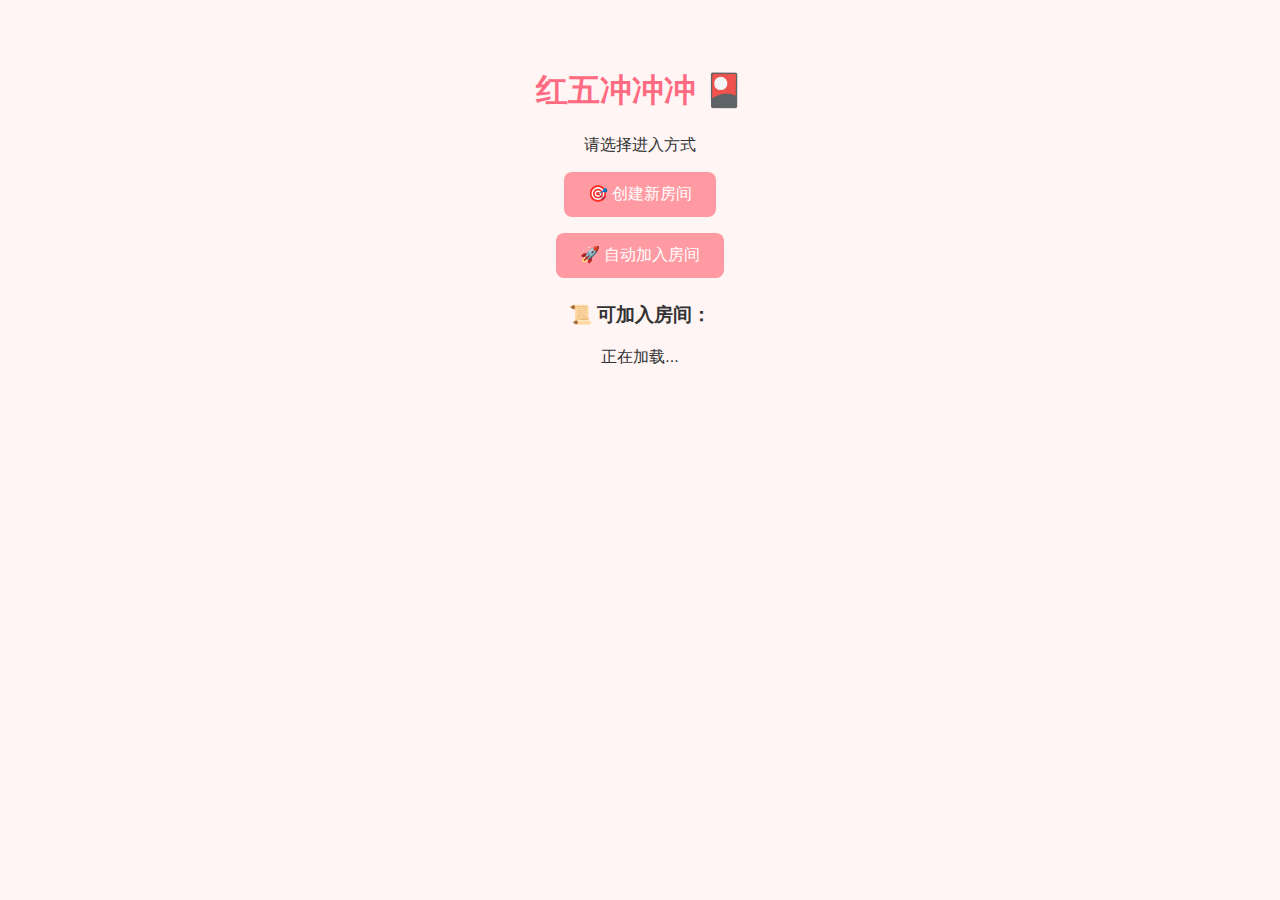
<file: index.html>
<!DOCTYPE html>
<html lang="zh">
<head>
  <meta charset="UTF-8">
  <title>欢迎进入红五冲冲冲</title>
  <style>
    body {
      font-family: 'Segoe UI', sans-serif;
      background-color: #FFF5F5;
      text-align: center;
      padding: 40px;
      color: #333;
    }
    h1 {
      color: #FF6B81;
    }
    button {
      display: block;
      margin: 16px auto;
      padding: 12px 24px;
      font-size: 16px;
      border: none;
      border-radius: 8px;
      background-color: #FF9AA2;
      color: white;
      cursor: pointer;
    }
    button:hover {
      background-color: #FF6B81;
    }
    #room-list {
      margin-top: 24px;
    }
  </style>
</head>
<body>
  <h1>红五冲冲冲 🎴</h1>
  <p>请选择进入方式</p>

  <button onclick="createRoom()">🎯 创建新房间</button>
  <button onclick="autoJoin()">🚀 自动加入房间</button>

  <div id="room-list">
    <h3>📜 可加入房间：</h3>
    <p>正在加载...</p>
  </div>

  <script>
    const ws = new WebSocket("ws://localhost:8765");

    ws.onopen = () => {
      ws.send(JSON.stringify({ type: "list_rooms" }));
    };

    ws.onmessage = (event) => {
      const data = JSON.parse(event.data);
  
      if (data.type === "room_list") {
        const container = document.getElementById("room-list");
        if (data.rooms.length === 0) {
          container.innerHTML = "<p>当前暂无房间，您可以创建一个。</p>";
          return;
        }
        container.innerHTML = "<h3>📜 可加入房间：</h3>";
        data.rooms.forEach(room => {
          const btn = document.createElement("button");
          btn.textContent = `${room.room_name}（ID: ${room.room_id.slice(0, 8)}）`;
          btn.onclick = () => joinRoom(room.room_id);
          container.appendChild(btn);
        });
      }
  
      if (data.type === "room_created") {
        localStorage.setItem("chosen_room_id", data.room_id);
        window.location.href = "client.html";
      }
  
      if (data.type === "error") {
        alert("❌ 错误：" + data.message);
      }
    };
  
    function createRoom() {
      const name = prompt("请为新房间输入一个名称（例如“大乱斗房”）");
      if (!name || !name.trim()) {
        alert("房间名称不能为空！"); //TODO：可以为空，若空则不返回名称
        return;
      }
      ws.send(JSON.stringify({ type: "create_room", room_name: name.trim() }));
    }
  
    function joinRoom(roomId) {
      localStorage.setItem("chosen_room_id", roomId);
      window.location.href = "client.html";
    }
  
    function autoJoin() {
      localStorage.setItem("chosen_room_id", "AUTO");
      window.location.href = "client.html";
    }
  </script>
</body>
</html>
</file>
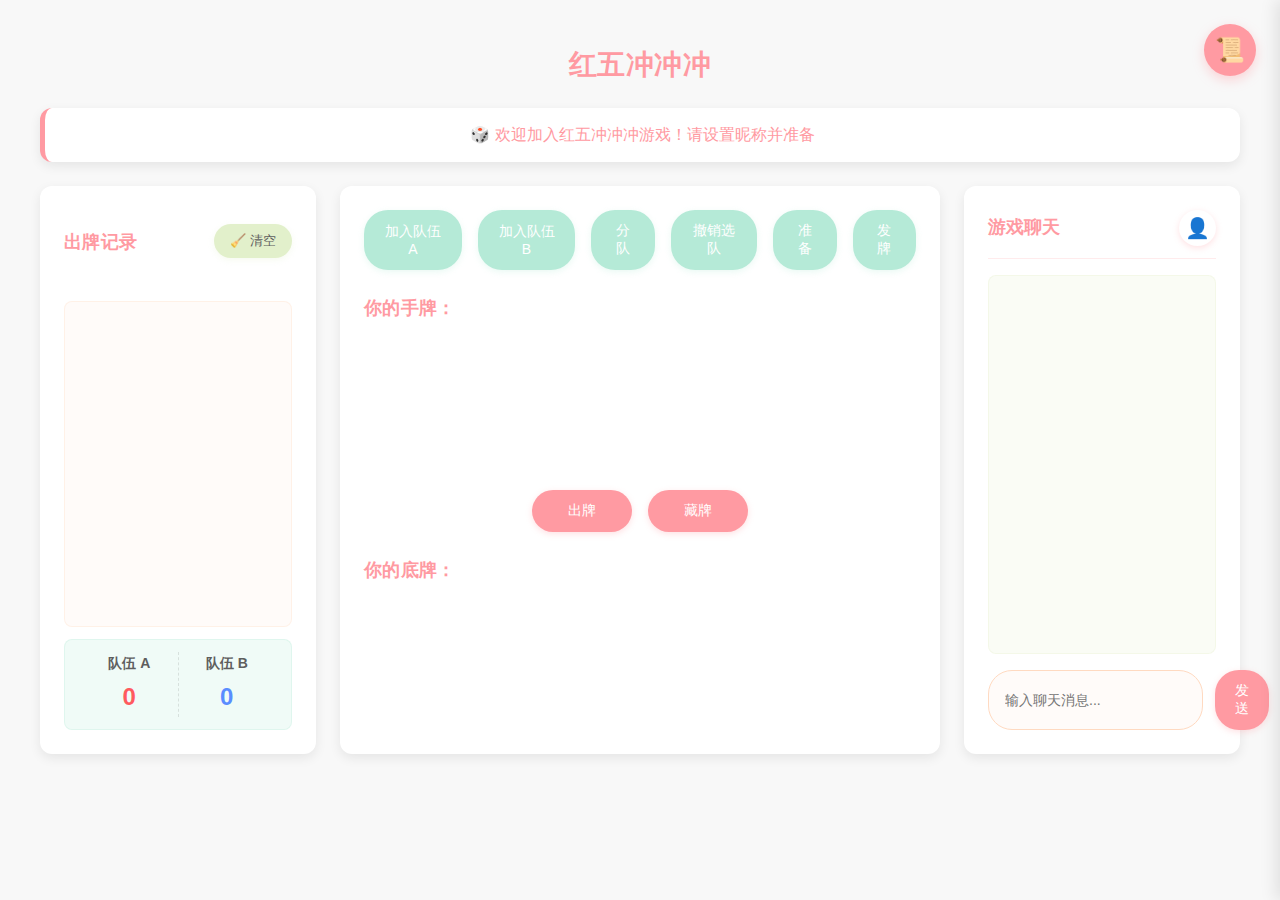
<file: client.html>
<!DOCTYPE html>
<html>
<head>
  <meta charset="UTF-8">
  <title>红五冲冲冲 - WebSocket 客户端</title>
  <style>
    /* ---------- 基础排版 ---------- */
    :root {
      --primary: #FF9AA2;      /* 主色调-粉 */
      --secondary: #FFB7B2;    /* 辅助色-浅粉 */
      --accent: #FFDAC1;       /* 强调色-米黄 */
      --light: #E2F0CB;       /* 亮色-薄荷绿 */
      --dark: #B5EAD7;        /* 暗色-浅绿 */
      --text: #5E5E5E;        /* 正文文字 */
      --text-light: #888;     /* 浅色文字 */
      --white: #FFFFFF;       /* 纯白 */
      --shadow: 0 4px 12px rgba(0,0,0,0.08); /* 标准阴影 */
    }

    body {
      font-family: 'Segoe UI', 'Helvetica Neue', sans-serif;
      max-width: 1200px;
      margin: 0 auto;
      padding: 20px;
      background-color: #F8F8F8;
      color: var(--text);
      line-height: 1.6;
    }

    h2 {
      color: var(--primary);
      text-align: center;
      margin-bottom: 20px;
      font-size: 28px;
      font-weight: 600;
      letter-spacing: 0.5px;
    }

    /* ---------- 房间状态 ---------- */
    #room-status {
      background-color: var(--white);
      padding: 14px;
      border-radius: 12px;
      margin-bottom: 24px;
      box-shadow: var(--shadow);
      font-weight: 500;
      text-align: center;
      min-height: 20px;
      border-left: 5px solid var(--primary);
      color: var(--primary);
      font-size: 16px;
    }

    /* ---------- 游戏区域布局 ---------- */
    .game-area {
      display: flex;
      gap: 24px;
    }

    /* 两侧面板统一样式 */
    .side-panel {
      flex: 1;
      min-width: 260px;
      max-width: 320px;
      display: flex;
      flex-direction: column;
      gap: 24px;
    }

    /* 中间手牌区 */
    .card-area {
      flex: 2;
      background-color: var(--white);
      padding: 24px;
      border-radius: 12px;
      box-shadow: var(--shadow);
    }

    /* ---------- 手牌区样式 ---------- */
    #hand { 
      position: relative; 
      min-height: 120px; 
      margin: 24px 0; 
    }

    .card-container { 
      position: relative; 
      width: 100%; 
      margin-bottom: 24px; 
    }

    .card-row { 
      display: flex; 
      justify-content: center; 
      width: 100%; 
      position: relative; 
    }

    .card-row:nth-child(2) { 
      top: 2px; 
      margin-left: 2px; 
    }

    .card {
      position: relative;
      width: 64px;
      height: 96px;
      background-color: var(--white);
      border-radius: 8px;
      box-shadow: 0 3px 6px rgba(0,0,0,0.1);
      display: flex;
      flex-direction: column;
      align-items: center;
      justify-content: center;
      font-size: 20px;
      font-weight: bold;
      transition: all 0.3s cubic-bezier(0.25, 0.8, 0.25, 1);
      cursor: pointer;
      user-select: none;
      transform-origin: center bottom;
      border: 2px solid var(--accent);
      margin-right: -42px;
    }

    .card-rank, .card-suit { 
      position: absolute; 
      left: 6px; 
    }
    .card-rank { 
      top: 6px; 
      font-size: 16px; 
    }
    .card-suit { 
      top: 26px; 
      font-size: 16px; 
    }

    .card:hover {
      transform: translateY(-10px);
      box-shadow: 0 8px 16px rgba(0,0,0,0.15);
      z-index: 5;
    }

    .card.selected {
      transform: translateY(-24px);
      border: 2px solid var(--primary);
      box-shadow: 0 12px 24px rgba(0,0,0,0.2);
      z-index: 10;
    }

    .card[data-suit="♥"] .card-rank,
    .card[data-suit="♥"] .card-suit,
    .card[data-suit="♦"] .card-rank,
    .card[data-suit="♦"] .card-suit { color: #FF5A5F; }

    .card[data-suit="♠"] .card-rank,
    .card[data-suit="♠"] .card-suit,
    .card[data-suit="♣"] .card-rank,
    .card[data-suit="♣"] .card-suit { color: #3A3A3A; }

    #hidden {
      display: flex;
      flex-wrap: wrap;
      gap: 12px;
      margin: 24px 0;
      justify-content: center;
    }

    #hidden span {
      display: inline-block;
      padding: 10px 16px;
      font-size: 14px;
      border: 2px solid var(--accent);
      border-radius: 8px;
      min-width: 42px;
      text-align: center;
      background-color: var(--white);
      box-shadow: 0 2px 4px rgba(0,0,0,0.05);
      transition: all 0.2s;
    }

    /* ---------- 出牌记录面板 ---------- */
    .play-log-panel {
      background-color: var(--white);
      padding: 24px;
      border-radius: 12px;
      box-shadow: var(--shadow);
      height: 520px;
      display: flex;
      flex-direction: column;
    }

    .play-log-header {
      display: flex;
      justify-content: space-between;
      align-items: center;
      margin-bottom: 16px;
    }

    .play-log-content {
      flex: 1;
      overflow-y: auto;
      padding: 12px;
      background-color: rgba(255, 218, 193, 0.1);
      border-radius: 8px;
      font-family: 'Consolas', monospace;
      white-space: pre-wrap;
      font-size: 13px;
      line-height: 1.5;
      color: var(--text);
      border: 1px solid rgba(255, 218, 193, 0.3);
      margin-bottom: 12px;
    }

    /* ---------- 得分显示区 ---------- */
    .score-display {
      display: flex;
      justify-content: space-between;
      background: rgba(181, 234, 215, 0.2);
      border-radius: 8px;
      padding: 12px 16px;
      margin-top: auto;
      border: 1px solid rgba(181, 234, 215, 0.3);
    }

    .team-score {
      display: flex;
      flex-direction: column;
      align-items: center;
      flex: 1;
    }

    .team-score:first-child {
      border-right: 1px dashed rgba(0,0,0,0.1);
    }

    .team-name {
      font-size: 14px;
      font-weight: 600;
      color: var(--text);
      margin-bottom: 4px;
    }

    .team-points {
      font-size: 24px;
      font-weight: 700;
      color: var(--primary);
    }

    .team-a .team-points {
      color: #FF5A5F;
    }

    .team-b .team-points {
      color: #5A8DFF;
    }

    /* ---------- 聊天区 ---------- */
    .chat-area {
      background-color: var(--white);
      padding: 24px;
      border-radius: 12px;
      box-shadow: var(--shadow);
      height: 520px;
      display: flex;
      flex-direction: column;
    }

    .chat-header {
      font-size: 18px;
      font-weight: 600;
      color: var(--primary);
      margin-bottom: 16px;
      padding-bottom: 12px;
      border-bottom: 1px solid rgba(255, 154, 162, 0.2);
      display: flex;
      justify-content: space-between;
      align-items: center;
    }

    .chat-messages {
      flex: 1;
      overflow-y: auto;
      padding: 12px;
      background-color: rgba(229, 240, 203, 0.2);
      border-radius: 8px;
      margin-bottom: 16px;
      max-height: calc(100% - 60px);
      border: 1px solid rgba(229, 240, 203, 0.3);
    }

    .message {
      margin-bottom: 12px;
      max-width: 80%;
      padding: 10px 14px;
      border-radius: 18px;
      font-size: 14px;
      line-height: 1.4;
      word-wrap: break-word;
      transition: all 0.2s;
    }

    .message-other {
      align-self: flex-start;
      background-color: var(--secondary);
      color: var(--text);
      border-top-left-radius: 4px;
    }

    .message-self {
      align-self: flex-end;
      background-color: var(--primary);
      color: white;
      border-top-right-radius: 4px;
    }

    .message-sender {
      font-size: 12px;
      color: var(--text-light);
      margin-bottom: 4px;
      font-weight: 500;
    }

    .message-self .message-sender {
      text-align: right;
      color: rgba(255,255,255,0.8);
    }

    .chat-input {
      display: flex;
      gap: 12px;
    }

    .chat-input input {
      flex: 1;
      padding: 12px 16px;
      border: 1px solid var(--accent);
      border-radius: 24px;
      font-size: 14px;
      transition: border-color 0.3s;
      background-color: rgba(255, 218, 193, 0.1);
    }

    .chat-input input:focus {
      outline: none;
      border-color: var(--primary);
    }

    /* ---------- 按钮样式 ---------- */
    button {
      padding: 12px 20px;
      background-color: var(--primary);
      color: white;
      border: none;
      border-radius: 24px;
      cursor: pointer;
      transition: all 0.3s;
      font-weight: 500;
      font-size: 14px;
      box-shadow: 0 2px 6px rgba(255, 154, 162, 0.3);
    }

    button:hover {
      background-color: #FF7B85;
      transform: translateY(-2px);
      box-shadow: 0 4px 12px rgba(255, 154, 162, 0.4);
    }

    button:active {
      transform: translateY(0);
    }

    /* 特殊按钮样式 */
    .action-buttons button {
      min-width: 100px;
    }

    .game-prepare button {
      background-color: var(--dark);
      box-shadow: 0 2px 6px rgba(181, 234, 215, 0.3);
    }

    .game-prepare button:hover {
      background-color: #9DD9C5;
      box-shadow: 0 4px 12px rgba(181, 234, 215, 0.4);
    }

    .chat-input button {
      background-color: var(--primary);
      padding: 12px 20px;
    }

    /* 清空按钮 */
    .play-log-header button {
      background-color: var(--light);
      color: var(--text);
      padding: 8px 16px;
      font-size: 13px;
      box-shadow: 0 2px 6px rgba(226, 240, 203, 0.3);
    }

    .play-log-header button:hover {
      background-color: #D0E6B3;
      box-shadow: 0 4px 12px rgba(226, 240, 203, 0.4);
    }

    /* ---------- 标题样式 ---------- */
    .section-title { 
      color: var(--primary); 
      margin-bottom: 16px; 
      font-size: 18px; 
      font-weight: 600;
      letter-spacing: 0.3px;
    }

    /* ---------- 按钮组 ---------- */
    .button-group { 
      display: flex; 
      gap: 16px; 
      margin-top: 16px; 
      justify-content: center; 
    }

    .action-buttons {
      display: flex;
      gap: 16px;
      margin: 24px 0;
      position: relative;
      z-index: 20;
      justify-content: center;
    }

    .game-prepare { 
      display: flex; 
      gap: 16px; 
      margin-bottom: 24px; 
      justify-content: center;
    }

    /* ---------- 抽屉式游戏日志 ---------- */
    #toggle-log-btn {
      position: fixed;
      top: 24px;
      right: 24px;
      width: 52px;
      height: 52px;
      border-radius: 50%;
      background: var(--primary);
      color: var(--white);
      border: none;
      font-size: 24px;
      display: flex;
      align-items: center;
      justify-content: center;
      box-shadow: 0 4px 12px rgba(255, 154, 162, 0.4);
      cursor: pointer;
      transition: all 0.3s;
      z-index: 110;
    }

    #toggle-log-btn:hover { 
      background: #FF7B85;
      transform: scale(1.1);
    }

    #log-panel {
      position: fixed;
      top: 0;
      right: -380px;
      width: 380px;
      height: 100%;
      background: var(--white);
      box-shadow: -4px 0 16px rgba(0,0,0,0.1);
      display: flex;
      flex-direction: column;
      transition: right 0.3s ease;
      z-index: 100;
    }

    #log-panel.open { right: 0; }

    .log-panel-header {
      display: flex;
      justify-content: space-between;
      align-items: center;
      background: var(--primary);
      color: var(--white);
      padding: 16px 20px;
      font-size: 18px;
      font-weight: 600;
    }

    #close-log-btn {
      background: none;
      border: none;
      color: var(--white);
      font-size: 24px;
      line-height: 1;
      cursor: pointer;
      transition: transform 0.2s;
    }

    #close-log-btn:hover {
      transform: scale(1.2);
    }

    .game-log {
      flex: 1;
      padding: 16px;
      overflow-y: auto;
      font-family: 'Consolas', monospace;
      white-space: pre-wrap;
      color: var(--text);
      background-color: rgba(255, 218, 193, 0.1);
    }

    /* ---------- 用户图标按钮 ---------- */
    .nickname-btn {
      background: none;
      border: none;
      color: var(--primary);
      font-size: 20px;
      cursor: pointer;
      padding: 6px;
      border-radius: 50%;
      transition: all 0.2s;
      display: flex;
      align-items: center;
      justify-content: center;
    }

    .nickname-btn:hover {
      background: rgba(255, 154, 162, 0.1);
      transform: rotate(15deg);
    }

    /* ---------- 自定义滚动条 ---------- */
    ::-webkit-scrollbar { width: 8px; height: 8px; }
    ::-webkit-scrollbar-track { background: rgba(255, 218, 193, 0.2); border-radius: 4px; }
    ::-webkit-scrollbar-thumb { background: var(--primary); border-radius: 4px; }
    ::-webkit-scrollbar-thumb:hover { background: #FF7B85; }
  </style>
</head>
<body>
  <h2>红五冲冲冲</h2>
  <div id="room-status">🎲 欢迎加入红五冲冲冲游戏！请设置昵称并准备</div>

  <!-- 右上角日志按钮 -->
  <button id="toggle-log-btn" title="查看游戏日志">📜</button>

  <!-- 抽屉式日志面板 -->
  <div id="log-panel">
    <div class="log-panel-header">
      <span>游戏日志</span>
      <button id="close-log-btn" title="关闭日志">&times;</button>
    </div>
    <pre id="log" class="game-log"></pre>
  </div>

  <!-- 游戏区域 -->
  <div class="game-area">
    <!-- 左侧：出牌记录 -->
    <div class="side-panel">
      <div class="play-log-panel">
        <div class="play-log-header">
          <h3 class="section-title">出牌记录</h3>
          <button onclick="clearPlayLog()">🧹 清空</button>
        </div>
        <pre id="play-log" class="play-log-content"></pre>
        <div class="score-display">
          <div class="team-score team-a">
            <div class="team-name">队伍 A</div>
            <div class="team-points" id="team-a-score">0</div>
          </div>
          <div class="team-score team-b">
            <div class="team-name">队伍 B</div>
            <div class="team-points" id="team-b-score">0</div>
          </div>
        </div>
      </div>
    </div>

    <!-- 中间：手牌区 -->
    <div class="card-area">
      <div class="game-prepare">
        <button onclick="selectTeam(0)">加入队伍 A</button>
        <button onclick="selectTeam(1)">加入队伍 B</button>
        <button onclick="updateTeam()">分队</button>
        <button onclick="clearTeam()">撤销选队</button>
        <button onclick="Ready()">准备</button>
        <button onclick="promptTrump()">发牌</button>
      </div>

      <h3 class="section-title">你的手牌：</h3>
      <div id="hand">
        <div class="card-container" id="card-container"></div>
      </div>

      <div class="action-buttons">
        <button onclick="sendPlay()">出牌</button>
        <button onclick="hideCards()">藏牌</button>
      </div>

      <h3 class="section-title">你的底牌：</h3>
      <div id="hidden"></div>
    </div>

    <!-- 右侧：聊天区 -->
    <div class="side-panel">
      <div class="chat-area">
        <div class="chat-header">
          <span>游戏聊天</span>
          <button class="nickname-btn" onclick="setNicknameWithPrompt()" title="设置昵称">👤</button>
        </div>
        <div class="chat-messages" id="chat-messages"></div>
        <div class="chat-input">
          <input type="text" id="message" placeholder="输入聊天消息..." onkeypress="handleChatInputKeyPress(event)">
          <button onclick="sendMessage()">发送</button>
        </div>
      </div>
    </div>
  </div>

  <!-- 脚本 -->
  <script>
    const handDiv   = document.getElementById("card-container");
    const log       = document.getElementById('log');
    const playLog   = document.getElementById('play-log');
    const roomStatus = document.getElementById("room-status");
    const ws        = new WebSocket("ws://localhost:8765");
    const chatMessages = document.getElementById('chat-messages');
    const messageInput = document.getElementById('message');
    const teamAScore = document.getElementById('team-a-score');
    const teamBScore = document.getElementById('team-b-score');

    /* 抽屉面板元素 */
    const toggleLogBtn = document.getElementById('toggle-log-btn');
    const logPanel     = document.getElementById('log-panel');
    const closeLogBtn  = document.getElementById('close-log-btn');

    /* 日志面板控制 */
    toggleLogBtn.addEventListener('click', () => {
      logPanel.classList.toggle('open');
    });
    closeLogBtn.addEventListener('click', () => {
      logPanel.classList.remove('open');
    });

    // 初始化房间状态
    roomStatus.textContent = "🎲 欢迎加入红五冲冲冲游戏！请设置昵称并准备";

    ws.onopen  = () => { log.textContent += "✅ 已连接服务器\n"; };
    ws.onclose = () => { log.textContent += "🔌 连接关闭\n"; };

    let hand = [];
    let currentNickname = '';

    ws.onmessage = (event) => {
      try {
        const data = JSON.parse(event.data);

        switch (data.type) {
          case "welcome":
            log.textContent  = `欢迎加入房间 ${data.room_id}，${data.player_id}，你是玩家 ${data.player_number}\n`;
            roomStatus.textContent = `👋 欢迎加入房间 ${data.room_id}，你是玩家 ${data.player_number}`;
            break;

          case "player_join":
            log.textContent += `👤 玩家${data.player_id} (玩家${data.player_number}) 加入了房间 ${data.room_id}\n`;
            break;

          case "nickname_set":
            log.textContent += `📛 玩家${data.player_id} (玩家${data.player_number}) 设置昵称为 ${data.nickname}\n`;
            if (data.player_name === currentNickname) {
              currentNickname = data.nickname;
            }
            break;

          case "chat":
            addChatMessage(data.player_name, data.content, data.player_name === currentNickname);
            break;

          case "ready_status":
            log.textContent += `🃏 ${data.player_name} 准备好了\n`;
            /* roomStatus.textContent = `🃏 ${data.player_name} 已准备，等待发牌...`; */
            break;

          case "team_selected":
            addChatMessage("系统", `玩家${data.player_number}加入了${data.team_id === 0 ? 'A' : 'B'}队`, false);
            break;

          case "team_cleared":
            addChatMessage("系统", `分队取消，请全体玩家重新选择队伍`, false);
            break;

          case "deal_start":
            roomStatus.textContent = `🎯 本轮主数：${data.rank_input}，主花色：${data.suit_input}`;
            log.textContent += `🎲 开始发牌！主数是 ${data.rank_input}，主花色是 ${data.suit_input}\n`;
            // 重置分数
            teamAScore.textContent = "0";
            teamBScore.textContent = "0";
            break;

          case "deal_done":
            log.textContent += `✅ 房间 ${data.room_id} 发牌完成！\n`;
            break;

          case "your_hand":
            hand = data.hand;
            log.textContent += `🃏 你的手牌更新（${hand.length} 张）\n`;
            updateHandDisplay();
            break;

          case "your_hidden":
            const hiddenDiv = document.getElementById("hidden");
            hiddenDiv.innerHTML = "";
            data.cards.forEach(card => {
              const el = document.createElement("span");
              el.textContent = card + " ";
              hiddenDiv.appendChild(el);
            });
            break;

          case "play_card":
            playLog.textContent += `🕹️ ${data.player_name} 出了牌：${data.cards.join(", ")}\n`;
            break;

          case "trick_done":
            playLog.textContent += `🎉 本轮 玩家 ${data.winner_player_number} 赢得了本轮！${data.winning_team_id} 队获得了 ${data.trick_points} 分！\n`;
            // 更新分数
            if (data.result) {
              teamAScore.textContent = data.result[0] || 0;
              teamBScore.textContent = data.result[1] || 0;
            }
            break;

          case "error":
            alert("⚠️ 错误：" + data.message);
            break;

          case "player_leave":
            log.textContent += `👋 ${data.player_name} 离开了房间 ${data.room_id}\n`;
            break;

          default:
            log.textContent += `📩 收到未知类型消息: ${event.data}\n`;
        }

      } catch (e) {
        log.textContent += "📩 非 JSON 消息: " + e.data + "\n";
      }
    };

    /* -------------------- 辅助函数 -------------------- */
    function setNicknameWithPrompt() {
      const nickname = prompt("请输入你的昵称：");
      if (nickname && nickname.trim()) {
        currentNickname = nickname.trim();
        ws.send(JSON.stringify({ type: "set_nickname", nickname: currentNickname }));
        log.textContent += `📛 你设置的昵称是：${currentNickname}\n`;
      }
    }

    function clearLog()     { log.textContent = ""; }
    function clearPlayLog() { playLog.textContent = ""; }

    function sendMessage() {
      const message = messageInput.value.trim();
      if (!message) return;
      
      // 立即在聊天框中显示自己的消息
      addChatMessage(currentNickname || "你", message, true);
      
      // 发送到服务器
      ws.send(JSON.stringify({ type: "message", content: message }));
      
      // 清空输入框并保持焦点
      messageInput.value = "";
      messageInput.focus();
    }

    function handleChatInputKeyPress(event) {
      if (event.key === 'Enter') {
        sendMessage();
      }
    }

    function addChatMessage(sender, content, isSelf) {
      const messageDiv = document.createElement('div');
      messageDiv.className = `message ${isSelf ? 'message-self' : 'message-other'}`;
      
      const senderDiv = document.createElement('div');
      senderDiv.className = 'message-sender';
      senderDiv.textContent = isSelf ? '你' : sender;
      
      const contentDiv = document.createElement('div');
      contentDiv.textContent = content;
      
      messageDiv.appendChild(senderDiv);
      messageDiv.appendChild(contentDiv);
      chatMessages.appendChild(messageDiv);
      
      // 自动滚动到底部
      chatMessages.scrollTop = chatMessages.scrollHeight;
    }

    function selectTeam(teamId) {
      ws.send(JSON.stringify({ type: "select_team", team_id: teamId }));
    }

    function updateTeam() {
      ws.send(JSON.stringify({ type: "team_update" }));
    }

    function clearTeam() {
      ws.send(JSON.stringify({ type: "clear_team" }));
    }
    
    function Ready() {
      ws.send(JSON.stringify({ type: "ready" }));
      log.textContent += "🃏 你准备好了\n";
      //roomStatus.textContent = "🃏 已准备，等待其他玩家...";
    }

    function dealCards() {
      ws.send(JSON.stringify({ type: "deal_cards" }));
    }

    function updateHandDisplay() {
      handDiv.innerHTML = "";
      const row1 = document.createElement("div"); row1.className = "card-row";
      const row2 = document.createElement("div"); row2.className = "card-row";

      const half = Math.ceil(hand.length / 2);
      const firstRowCards  = hand.slice(0, half);
      const secondRowCards = hand.slice(half);

      firstRowCards.forEach((card, idx) => row1.appendChild(createCardElement(card, idx)));
      secondRowCards.forEach((card, idx) => row2.appendChild(createCardElement(card, idx + half)));

      handDiv.appendChild(row1);
      handDiv.appendChild(row2);
    }

    function createCardElement(card, index) {
      const cardEl = document.createElement("div"); cardEl.className = "card";
      const rank = card.slice(0, -1); const suit = card.slice(-1);

      const rankEl = document.createElement("div"); rankEl.className = "card-rank"; rankEl.textContent = rank;
      const suitEl = document.createElement("div"); suitEl.className = "card-suit"; suitEl.textContent = suit;

      cardEl.appendChild(rankEl); cardEl.appendChild(suitEl);
      if (['♥','♦','♠','♣'].includes(suit)) cardEl.setAttribute('data-suit', suit);

      cardEl.style.zIndex = index;
      cardEl.onclick = () => cardEl.classList.toggle("selected");
      return cardEl;
    }

    function sendPlay() {
      const selectedCards = [];
      document.querySelectorAll(".card.selected").forEach(card => {
        const rank = card.querySelector(".card-rank").textContent;
        const suit = card.querySelector(".card-suit").textContent;
        selectedCards.push(rank + suit);
      });
      if (selectedCards.length === 0) { alert("请先选择要出的牌！"); return; }
      ws.send(JSON.stringify({ type: "play_card", cards: selectedCards }));
      document.querySelectorAll(".card.selected").forEach(card => card.classList.remove("selected"));
    }

    function hideCards() {
      const selectedCards = [];
      document.querySelectorAll(".card.selected").forEach(card => {
        const rank = card.querySelector(".card-rank").textContent;
        const suit = card.querySelector(".card-suit").textContent;
        selectedCards.push(rank + suit);
      });
      if (selectedCards.length !== 8) { alert="请选择恰好 8 张牌作为底牌！"; return; }
      ws.send(JSON.stringify({ type: "hide_cards", cards: selectedCards }));
      document.querySelectorAll(".card.selected").forEach(card => card.classList.remove("selected"));
    }

    function promptTrump() {
      const rank = prompt("请选择本局的主数（例如 2~A）");
      if (!rank || !["2","4","6","7","8","9","10","J","Q","K","A"].includes(rank)) {
        alert("无效主数！"); return;
      }
      const suits = ["♠","♥","♣","♦"];
      const suit = suits[Math.floor(Math.random() * 4)];
      alert("系统随机抽取的主花色是：" + suit);
      ws.send(JSON.stringify({ type: "deal_cards", rank_input: rank, suit_input: suit }));
    }
  </script>
</body>
</html>
</file>
